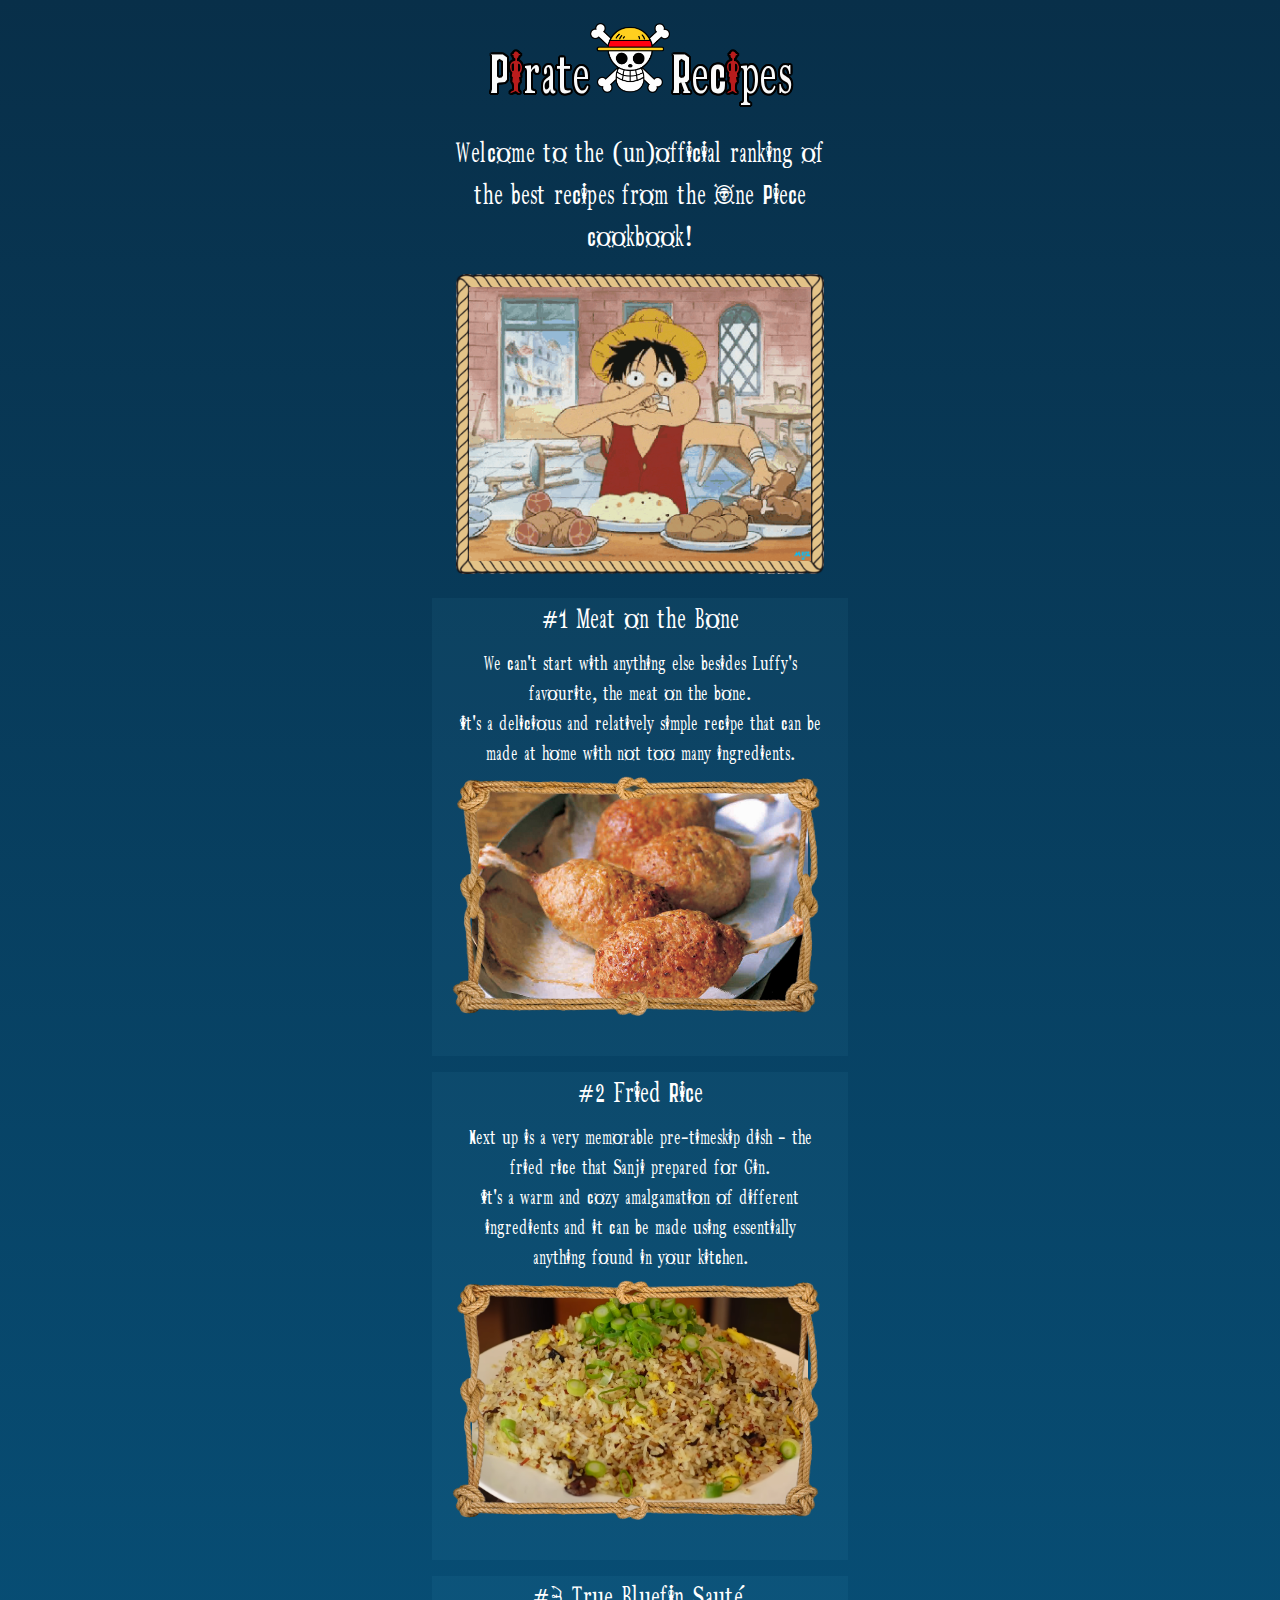
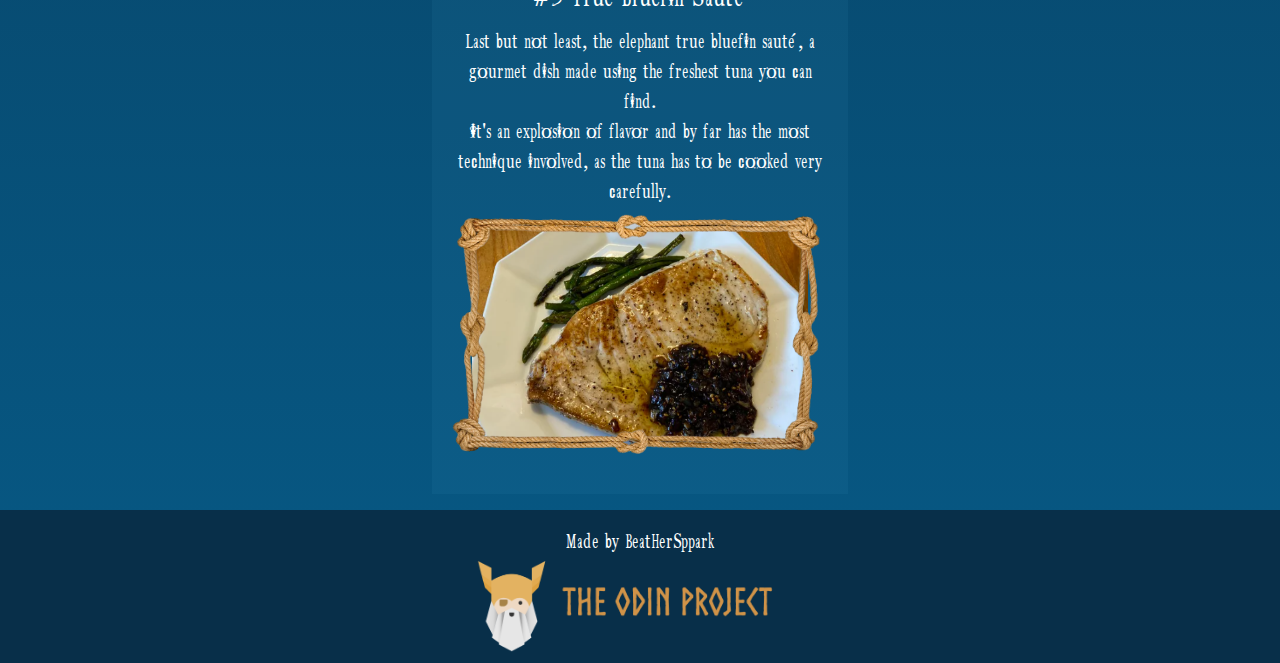
<file: index.html>
<!DOCTYPE html>
<html lang="en">
  <head>
    <meta charset="UTF-8" />
    <meta name="viewport" content="width=device-width, initial-scale=1.0" />

    <meta
      name="description"
      content="Welcome to the (un)official ranking of the best recipes from the One Piece cookbook!"
    />

    <!-- Facebook Meta Tags -->
    <meta
      property="og:url"
      content="https://beathersppark.github.io/pirate-recipes/"
    />
    <meta property="og:type" content="website" />
    <meta property="og:title" content="Pirate Recipes" />
    <meta
      property="og:description"
      content="Welcome to the (un)official ranking of the best recipes from the One Piece cookbook!"
    />
    <meta
      property="og:image"
      content="https://beathersppark.github.io/pirate-recipes/assets/icon.png"
    />

    <!-- Twitter Meta Tags -->
    <meta name="twitter:card" content="summary_large_image" />
    <meta property="twitter:domain" content="beathersppark.github.io" />
    <meta
      property="twitter:url"
      content="https://beathersppark.github.io/pirate-recipes/"
    />
    <meta name="twitter:title" content="Pirate Recipes" />
    <meta
      name="twitter:description"
      content="Welcome to the (un)official ranking of the best recipes from the One Piece cookbook!"
    />
    <meta
      name="twitter:image"
      content="https://beathersppark.github.io/pirate-recipes/assets/icon.png"
    />

    <link rel="icon" type="image/x-icon" href="./assets/favicon.ico" />
    <link rel="stylesheet" href="style.css" />
    <link rel="stylesheet" href="utils.css" />
    <title>Pirate Recipes</title>
  </head>
  <body>
    <header>
      <h1 class="title">P<span>i</span>rate</h1>
      <img src="./assets/logo.png" alt="strawhat" />
      <h1 class="title">Rec<span>i</span>pes</h1>
    </header>

    <section class="intro">
      <p>
        Welcome to the (un)official ranking of the best recipes from the One
        Piece cookbook!
      </p>
      <img src="./assets/luffy.gif" alt="Hungry Luffy" />
    </section>

    <section class="recipes">
      <div class="recipe">
        <h2>#1 Meat on the Bone</h2>
        <p>
          We can't start with anything else besides Luffy's favourite, the meat
          on the bone. <br />
          It's a delicious and relatively simple recipe that can be made at home
          with not too many ingredients.
        </p>
        <a class="coolimage" href="./recipes/meat.html">
          <img class="cool_image" src="./assets/meat.png" alt="meat" />
          <img class="cool_border" src="./assets/rope.png" alt="" />
        </a>
      </div>
      <div class="recipe">
        <h2>#2 Fried Rice</h2>
        <p>
          Next up is a very memorable pre-timeskip dish - the fried rice that
          Sanji prepared for Gin. <br />
          It's a warm and cozy amalgamation of different ingredients and it can
          be made using essentially anything found in your kitchen.
        </p>
        <a class="coolimage" href="./recipes/friedrice.html">
          <img class="cool_image" src="./assets/rice.png" alt="Fried Rice" />
          <img class="cool_border" src="./assets/rope.png" alt="" />
        </a>
      </div>
      <div class="recipe">
        <h2>#3 True Bluefin Sauté</h2>
        <p>
          Last but not least, the elephant true bluefin sauté, a gourmet dish
          made using the freshest tuna you can find. <br />
          It's an explosion of flavor and by far has the most technique
          involved, as the tuna has to be cooked very carefully.
        </p>
        <a class="coolimage" href="./recipes/blufin.html">
          <img class="cool_image" src="./assets/blufin.png" alt="blufin" />
          <img class="cool_border" src="./assets/rope.png" alt="" />
        </a>
      </div>
    </section>

    <footer>
      <p>Made by BeatHerSppark</p>
      <a href="https://www.theodinproject.com" target="_blank">
        <img src="./assets/odin.png" alt="Odin" />
      </a>
    </footer>
  </body>
</html>
</file>
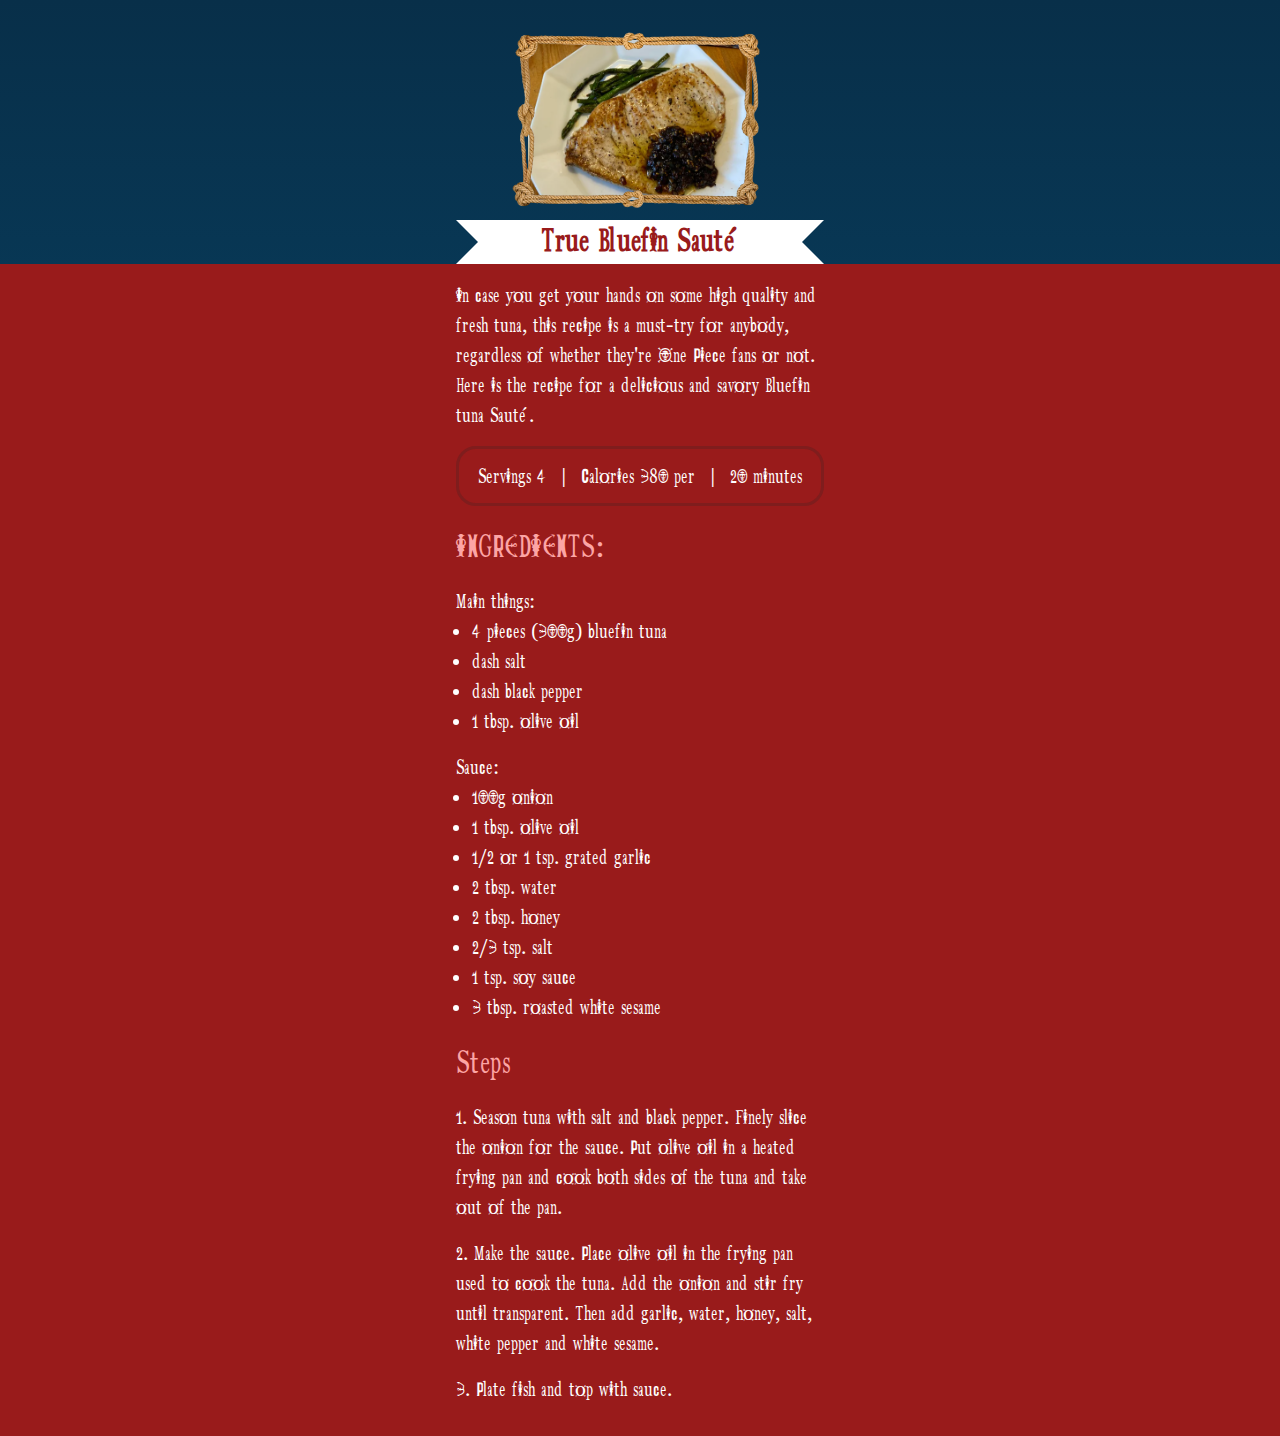
<file: recipes/blufin.html>
<!DOCTYPE html>
<html lang="en">
  <head>
    <meta charset="UTF-8" />
    <meta name="viewport" content="width=device-width, initial-scale=1.0" />
    <link rel="stylesheet" href="../utils.css" />
    <link rel="stylesheet" href="recipe.css" />
    <title>True Bluefin Saute</title>
  </head>
  <body>
    <header>
      <div class="imgcontainer">
        <img class="borderimg" src="../assets/rope.png" alt="" />
        <img class="mainimg" src="../assets/blufin.png" alt="bluefin" />
      </div>
      <div class="underline"></div>
      <h1>True Bluefin Sauté</h1>
    </header>
    <section class="recipecontainer">
      <p>
        In case you get your hands on some high quality and fresh tuna, this
        recipe is a must-try for anybody, regardless of whether they're One
        Piece fans or not. Here is the recipe for a delicious and savory Bluefin
        tuna Sauté.
      </p>
      <div class="content">
        <div class="servings">Servings 4</div>
        <div class="vl">|</div>
        <div class="calories">Calories 380 per</div>
        <div class="vl">|</div>
        <div class="time">20 minutes</div>
      </div>
      <div class="ingredients">
        <h3>INGREDIENTS:</h3>
        <p>Main things:</p>
        <ul>
          <li>4 pieces (300g) bluefin tuna</li>
          <li>dash salt</li>
          <li>dash black pepper</li>
          <li>1 tbsp. olive oil</li>
        </ul>
        <p>Sauce:</p>
        <ul>
          <li>100g onion</li>
          <li>1 tbsp. olive oil</li>
          <li>1/2 or 1 tsp. grated garlic</li>
          <li>2 tbsp. water</li>
          <li>2 tbsp. honey</li>
          <li>2/3 tsp. salt</li>
          <li>1 tsp. soy sauce</li>
          <li>3 tbsp. roasted white sesame</li>
        </ul>
      </div>
      <div class="steps">
        <h3>Steps</h3>
        <p>
          1. Season tuna with salt and black pepper. Finely slice the onion for
          the sauce. Put olive oil in a heated frying pan and cook both sides of
          the tuna and take out of the pan.
        </p>
        <p>
          2. Make the sauce. Place olive oil in the frying pan used to cook the
          tuna. Add the onion and stir fry until transparent. Then add garlic,
          water, honey, salt, white pepper and white sesame.
        </p>
        <p>3. Plate fish and top with sauce.</p>
      </div>
    </section>
  </body>
</html>
</file>
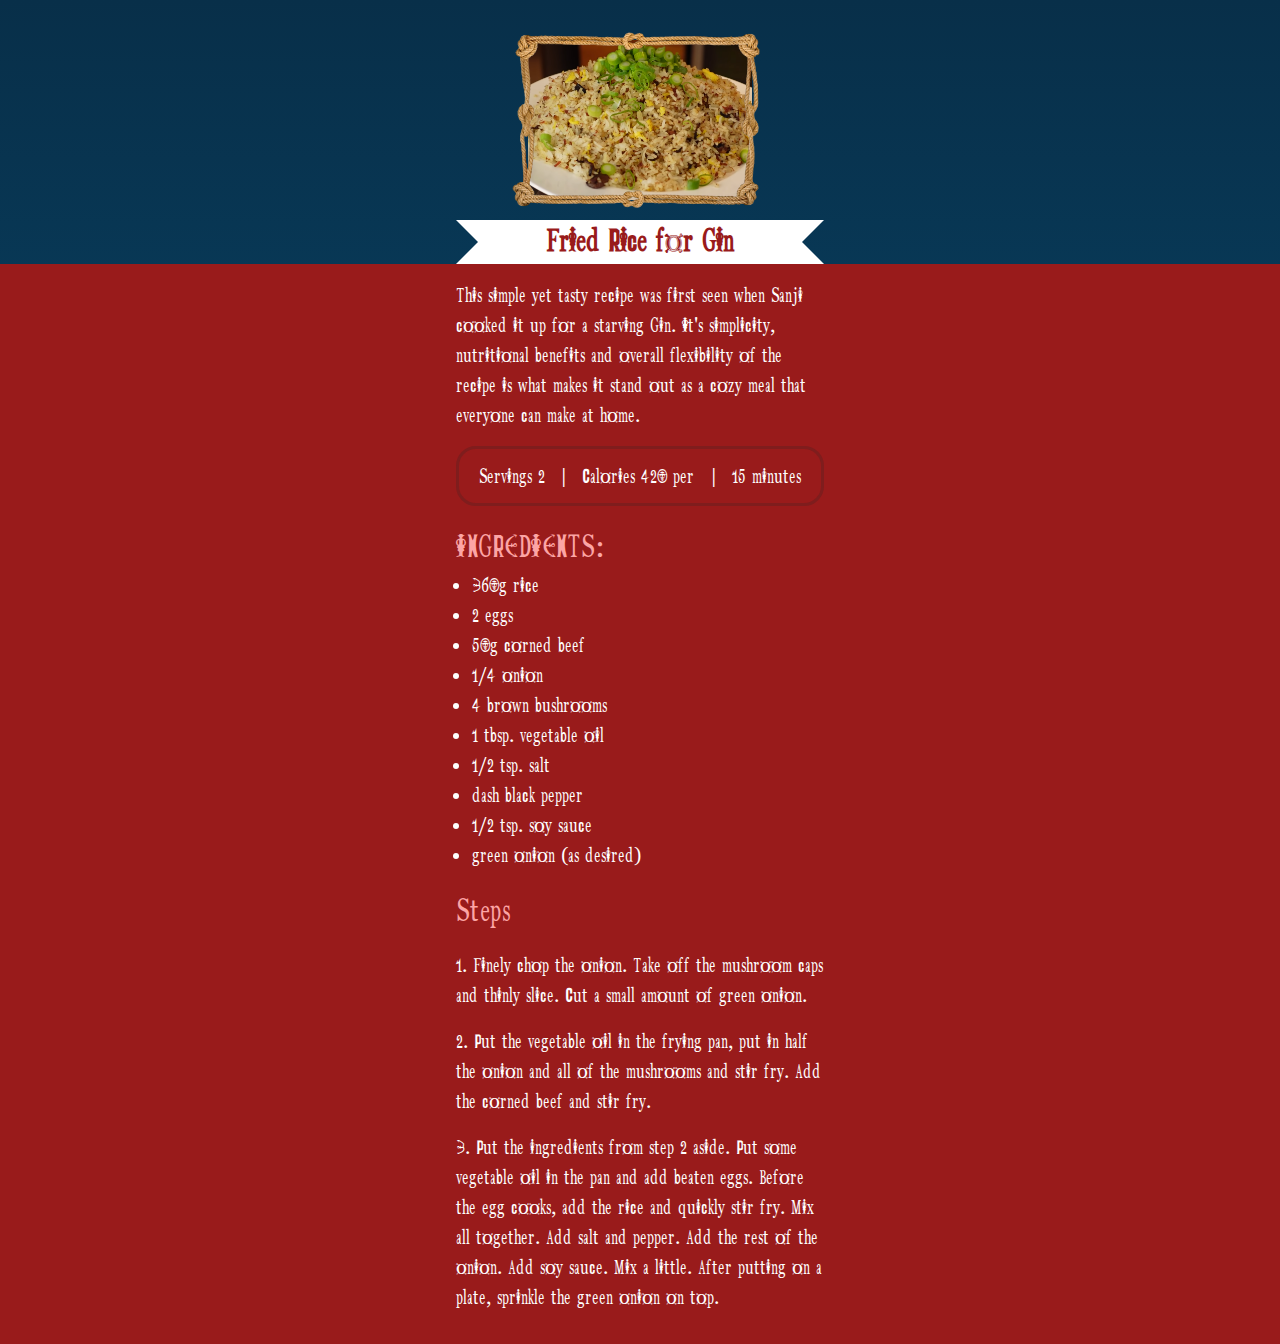
<file: recipes/friedrice.html>
<!DOCTYPE html>
<html lang="en">
  <head>
    <meta charset="UTF-8" />
    <meta name="viewport" content="width=device-width, initial-scale=1.0" />
    <link rel="stylesheet" href="../utils.css" />
    <link rel="stylesheet" href="recipe.css" />
    <title>Fried Rice</title>
  </head>
  <body>
    <header>
      <div class="imgcontainer">
        <img class="borderimg" src="../assets/rope.png" alt="" />
        <img class="mainimg" src="../assets/rice.png" alt="rice" />
      </div>
      <div class="underline"></div>
      <h1>Fried Rice for Gin</h1>
    </header>
    <section class="recipecontainer">
      <p>
        This simple yet tasty recipe was first seen when Sanji cooked it up for
        a starving Gin. It's simplicity, nutritional benefits and overall
        flexibility of the recipe is what makes it stand out as a cozy meal that
        everyone can make at home.
      </p>
      <div class="content">
        <div class="servings">Servings 2</div>
        <div class="vl">|</div>
        <div class="calories">Calories 420 per</div>
        <div class="vl">|</div>
        <div class="time">15 minutes</div>
      </div>
      <div class="ingredients">
        <h3>INGREDIENTS:</h3>
        <ul>
          <li>360g rice</li>
          <li>2 eggs</li>
          <li>50g corned beef</li>
          <li>1/4 onion</li>
          <li>4 brown bushrooms</li>
          <li>1 tbsp. vegetable oil</li>
          <li>1/2 tsp. salt</li>
          <li>dash black pepper</li>
          <li>1/2 tsp. soy sauce</li>
          <li>green onion (as desired)</li>
        </ul>
      </div>
      <div class="steps">
        <h3>Steps</h3>
        <p>
          1. Finely chop the onion. Take off the mushroom caps and thinly slice.
          Cut a small amount of green onion.
        </p>
        <p>
          2. Put the vegetable oil in the frying pan, put in half the onion and
          all of the mushrooms and stir fry. Add the corned beef and stir fry.
        </p>
        <p>
          3. Put the ingredients from step 2 aside. Put some vegetable oil in
          the pan and add beaten eggs. Before the egg cooks, add the rice and
          quickly stir fry. Mix all together. Add salt and pepper. Add the rest
          of the onion. Add soy sauce. Mix a little. After putting on a plate,
          sprinkle the green onion on top.
        </p>
      </div>
    </section>
  </body>
</html>
</file>
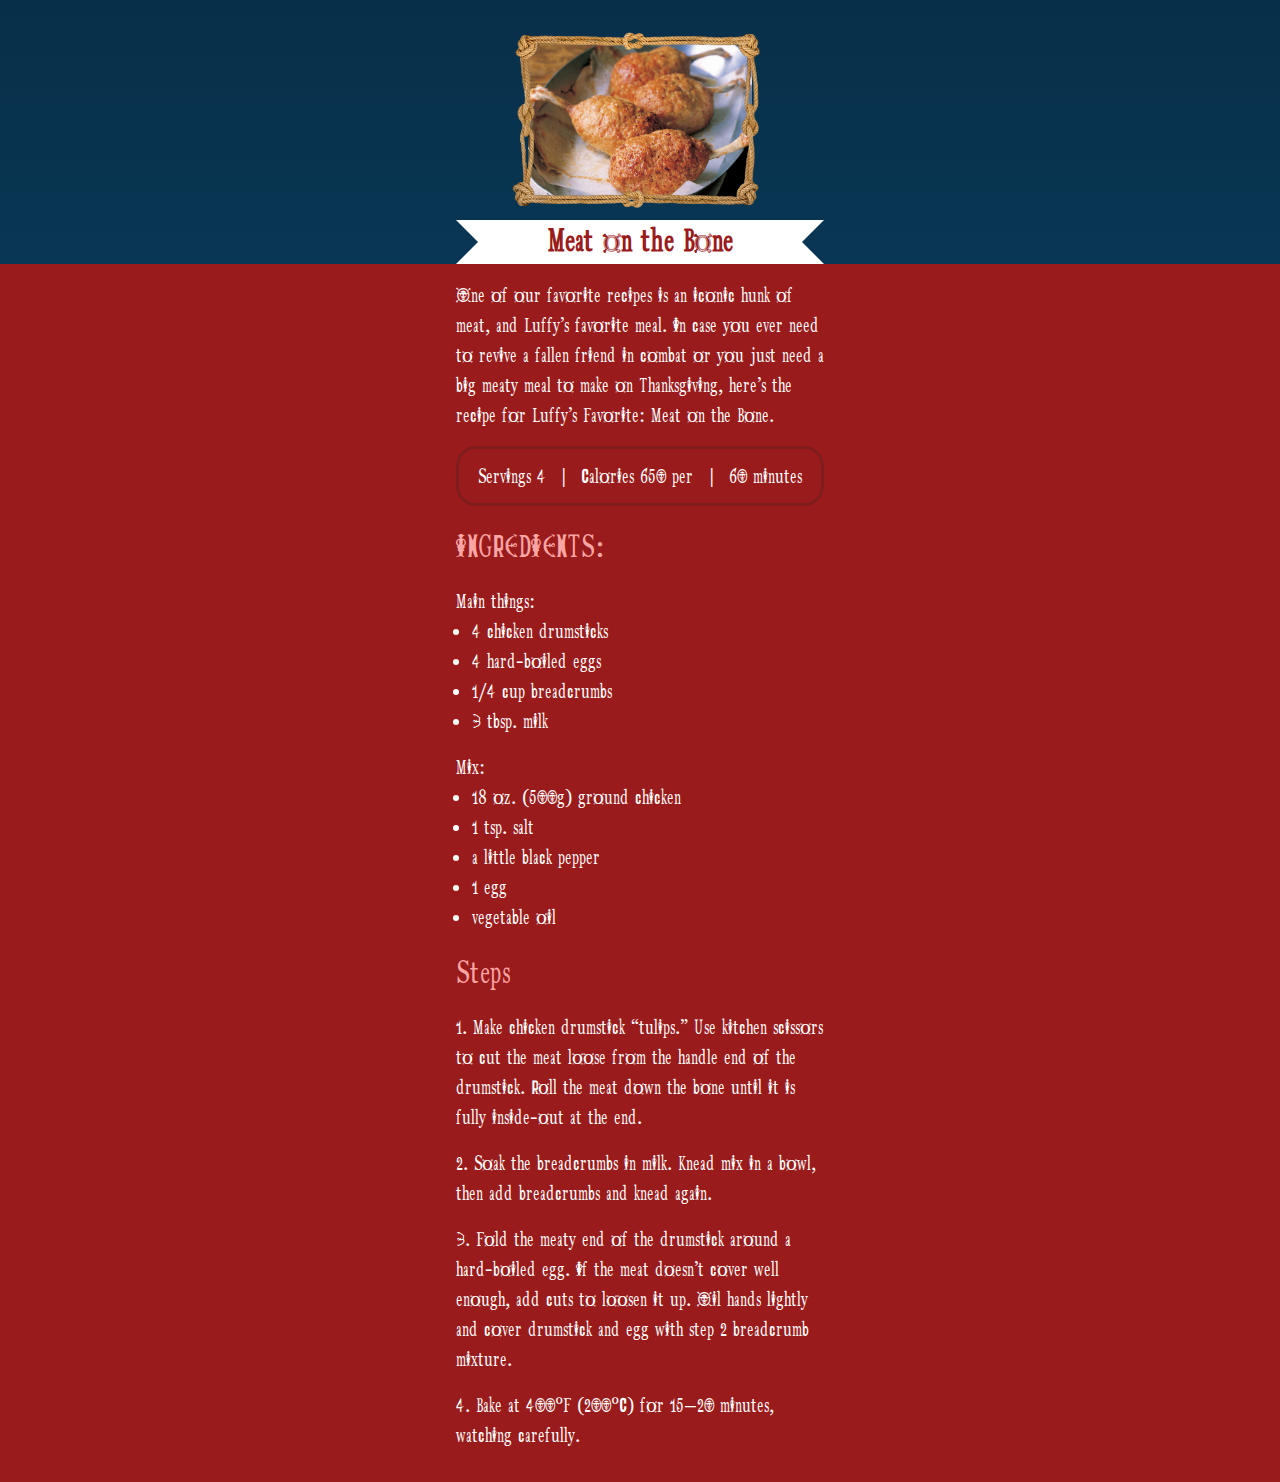
<file: recipes/meat.html>
<!DOCTYPE html>
<html lang="en">
  <head>
    <meta charset="UTF-8" />
    <meta name="viewport" content="width=device-width, initial-scale=1.0" />
    <link rel="stylesheet" href="../utils.css" />
    <link rel="stylesheet" href="recipe.css" />
    <title>Meat on the Bone</title>
  </head>
  <body>
    <header>
      <div class="imgcontainer">
        <img class="borderimg" src="../assets/rope.png" alt="" />
        <img class="mainimg" src="../assets/meat.png" alt="meat" />
      </div>
      <div class="underline"></div>
      <h1>Meat on the Bone</h1>
    </header>
    <section class="recipecontainer">
      <p>
        One of our favorite recipes is an iconic hunk of meat, and Luffy’s
        favorite meal. In case you ever need to revive a fallen friend in combat
        or you just need a big meaty meal to make on Thanksgiving, here’s the
        recipe for Luffy’s Favorite: Meat on the Bone.
      </p>
      <div class="content">
        <div class="servings">Servings 4</div>
        <div class="vl">|</div>
        <div class="calories">Calories 650 per</div>
        <div class="vl">|</div>
        <div class="time">60 minutes</div>
      </div>
      <div>
        <h3>INGREDIENTS:</h3>
        <p>Main things:</p>
        <ul>
          <li>4 chicken drumsticks</li>
          <li>4 hard-boiled eggs</li>
          <li>1/4 cup breadcrumbs</li>
          <li>3 tbsp. milk</li>
        </ul>
        <p>Mix:</p>
        <ul>
          <li>18 oz. (500g) ground chicken</li>
          <li>1 tsp. salt</li>
          <li>a little black pepper</li>
          <li>1 egg</li>
          <li>vegetable oil</li>
        </ul>
      </div>
      <div class="steps">
        <h3>Steps</h3>
        <p>
          1. Make chicken drumstick “tulips.” Use kitchen scissors to cut the
          meat loose from the handle end of the drumstick. Roll the meat down
          the bone until it is fully inside-out at the end.
        </p>
        <p>
          2. Soak the breadcrumbs in milk. Knead mix in a bowl, then add
          breadcrumbs and knead again.
        </p>
        <p>
          3. Fold the meaty end of the drumstick around a hard-boiled egg. If
          the meat doesn’t cover well enough, add cuts to loosen it up. Oil
          hands lightly and cover drumstick and egg with step 2 breadcrumb
          mixture.
        </p>
        <p>4. Bake at 400°F (200°C) for 15–20 minutes, watching carefully.</p>
      </div>
    </section>
  </body>
</html>
</file>
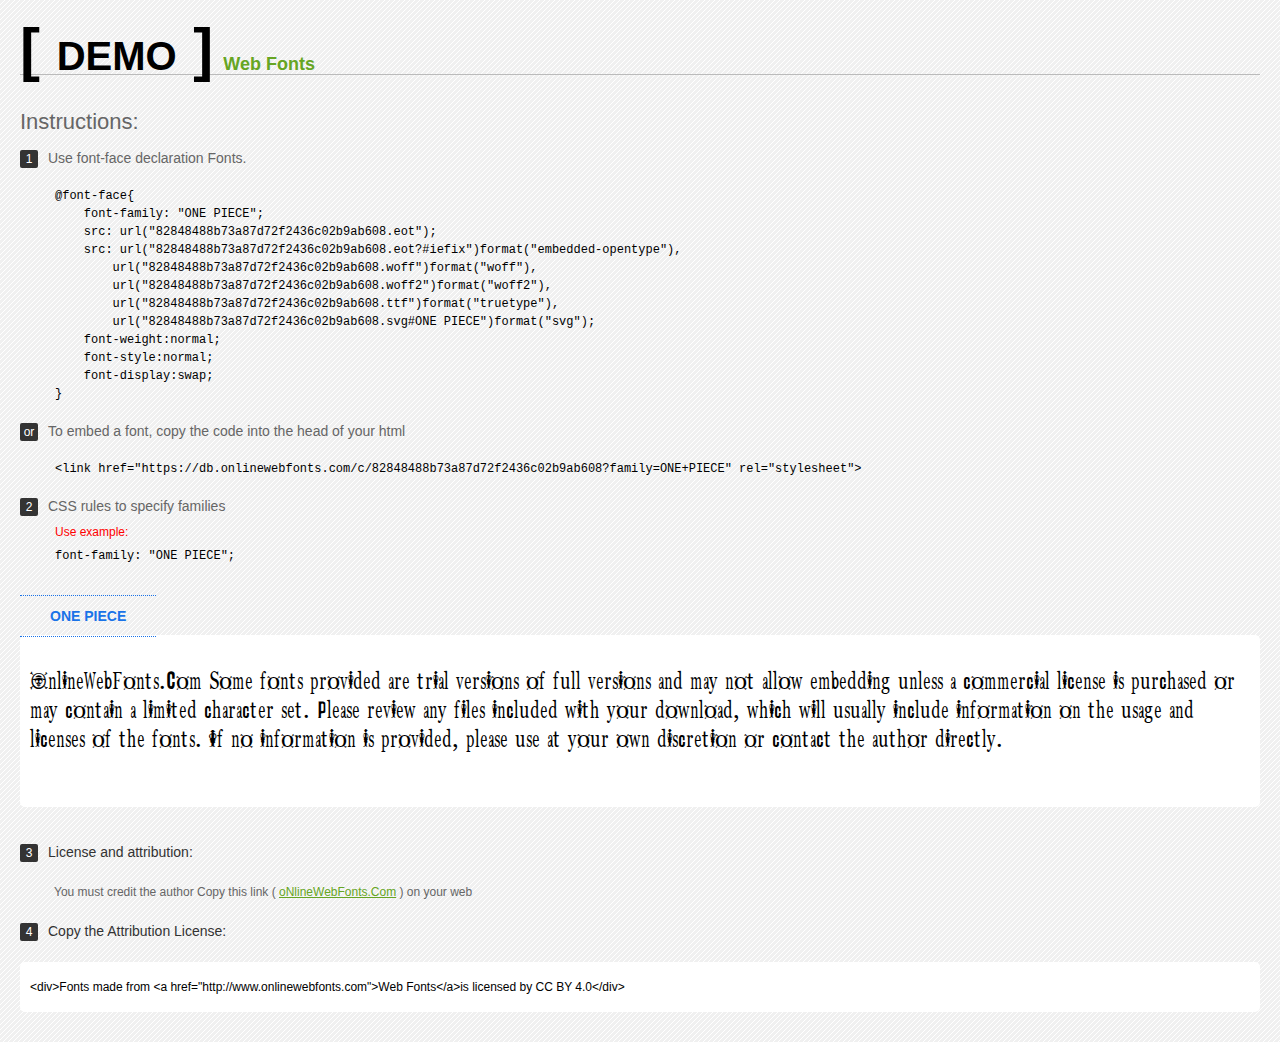
<file: assets/font/Web Fonts/Web Fonts Demo.html>
<!doctype html>
<html>
<head>
<meta charset="utf-8">
<title>ONE PIECE Fonts Demo</title>
<style type="text/css">
*{margin:0;padding:0;list-style-type:none;}body{font-family:Arial,Helvetica,sans-serif;line-height:1.5;font-size:16px;padding:20px;color:#333;background-image:url([data-uri]);}a{color:#66A523;}a:hover,.g:hover{opacity:0.7;}h1{font-size:60px;border-bottom:1px solid #bbb;line-height:20px;color:#000;text-transform:uppercase;margin-top:20px;}h1 a{font-size:18px;color:#66A523;text-decoration:none;text-transform:capitalize;margin-left:10px;}h1 font{font-size:40px;}.info{float:left;font-size:14px;margin-top:30px;color:#666;}.info .inst{font-size:22px;margin-bottom:10px;}.info span,.by span{color:#fff;border-radius:2px;display:inline-block;width:18px;height:18px;text-align:center;margin-right:10px;background-color:#333333;font-size:12px;line-height:18px;}.info .exs{font-size:12px;color:#666;margin-left:35px;display:block;}.info .exs font{color:#f00;line-height:30px;}.demo{float:left;width:100%;height:auto;padding-bottom:10px;margin-top:70px;background-color:#FFF;border-radius:5px;}.demo a{color:#1a73e8;float:left;font-weight:bold;font-size:14px;padding-right:30px;padding-left:30px;position:relative;border-top-width:1px;border-top-style:dotted;border-top-color:#1A73E8;text-decoration:none;border-bottom-width:1px;border-bottom-style:dotted;border-bottom-color:#1A73E8;line-height:40px;margin-top:-40px;}.demo .t{font-size:24px;float:left;width:calc(100% - 20px);color:#000;height:120px;margin-top:20px;line-height:1.2em;overflow-x:hidden;padding:10px;}.by{padding-top:15px;float:left;width:100%;margin-top:10px;margin-right:0;margin-bottom:10px;margin-left:0;font-size:14px;color:#666;}.by .b{padding-top:10px;padding-bottom:10px;color:#333;}.by .a{padding-top:10px;padding-bottom:10px;margin-left:34px;font-size:12px;}.te{width:100%;height:auto;border:0px solid #CCC;resize:none;float:left;margin-top:10px;line-height:16px;overflow:hidden;border-radius:5px;color:#000000;background-color:#FFF;font-size:12px;margin-bottom:20px;text-indent:10px;padding-top:17px;padding-bottom:17px;}pre{color:#000;}
</style>
<style type="text/css">

@font-face{
    font-family: "ONE PIECE";
    src: url("82848488b73a87d72f2436c02b9ab608.eot");
    src: url("82848488b73a87d72f2436c02b9ab608.eot?#iefix")format("embedded-opentype"),
        url("82848488b73a87d72f2436c02b9ab608.woff")format("woff"),
        url("82848488b73a87d72f2436c02b9ab608.woff2")format("woff2"),
        url("82848488b73a87d72f2436c02b9ab608.ttf")format("truetype"),
        url("82848488b73a87d72f2436c02b9ab608.svg#ONE PIECE")format("svg");
    font-weight:normal;
    font-style:normal;
    font-display:swap;
}

</style>
</head>
<body>
<h1> <span>[ <font>Demo</font> ]</span><a href="http://www.onlinewebfonts.com" target="_blank">Web Fonts</a></h1>
<div class="info">
  <div class="inst">Instructions:</div>
  <span>1</span>Use font-face declaration Fonts.
  <div class="exs">
    <pre>

@font-face{
    font-family: "ONE PIECE";
    src: url("82848488b73a87d72f2436c02b9ab608.eot");
    src: url("82848488b73a87d72f2436c02b9ab608.eot?#iefix")format("embedded-opentype"),
        url("82848488b73a87d72f2436c02b9ab608.woff")format("woff"),
        url("82848488b73a87d72f2436c02b9ab608.woff2")format("woff2"),
        url("82848488b73a87d72f2436c02b9ab608.ttf")format("truetype"),
        url("82848488b73a87d72f2436c02b9ab608.svg#ONE PIECE")format("svg");
    font-weight:normal;
    font-style:normal;
    font-display:swap;
}

</pre>
  </div>
  <span>or</span>To embed a font, copy the code into the head of your html
  <div class="exs">
<br/><pre>&lt;link href=&quot;https://db.onlinewebfonts.com/c/82848488b73a87d72f2436c02b9ab608?family=ONE+PIECE&quot; rel=&quot;stylesheet&quot;&gt;</pre><br/>
  </div>
  <span>2</span>CSS rules to specify families
  <div class="exs"><font>Use example:</font> <br/>
    <pre>
font-family: &quot;ONE PIECE&quot;;
</pre>
  </div>
</div>
<!--demo-->
<div class="demo"><a href="https://www.onlinewebfonts.com/download/82848488b73a87d72f2436c02b9ab608" target="_blank">ONE PIECE</a>
  <div class="t" style='font-family:"ONE PIECE"'>
  OnlineWebFonts.Com Some fonts provided are trial versions of full versions and may not allow embedding 
unless a commercial license is purchased or may contain a limited character set. 
Please review any files included with your download, 
which will usually include information on the usage and licenses of the fonts. 
If no information is provided, 
please use at your own discretion or contact the author directly.</div>
</div>
<!--demo-->
<div class="by">
  <div class="b"><span>3</span>License and attribution:</div>
  <div class="a">You must credit the author Copy this link ( <a href="http://www.onlinewebfonts.com" target="_blank">oNlineWebFonts.Com</a> ) on your web</div>
  <div class="b"><span>4</span>Copy the Attribution License:</div>
  <div class="te">&lt;div&gt;Fonts made from &lt;a href="http://www.onlinewebfonts.com"&gt;Web Fonts&lt;/a&gt;is licensed by CC BY 4.0&lt;/div&gt;</div>
</div>
</body>
</html>
</file>
<file: style.css>
:root {
  --orange500: #f97316;
}

header {
  display: flex;
  justify-content: center;
  align-items: center;
}

header img {
  width: 5rem;
}

.title {
  margin-top: 2rem;
  text-align: center;
  font-size: 3.5rem;
  color: #fafafa;
  text-shadow: rgb(0, 0, 0) 2px 0px 0px, rgb(0, 0, 0) 1.75517px 0.958851px 0px,
    rgb(0, 0, 0) 1.0806px 1.68294px 0px, rgb(0, 0, 0) 0.141474px 1.99499px 0px,
    rgb(0, 0, 0) -0.832294px 1.81859px 0px,
    rgb(0, 0, 0) -1.60229px 1.19694px 0px, rgb(0, 0, 0) -1.97998px 0.28224px 0px,
    rgb(0, 0, 0) -1.87291px -0.701566px 0px,
    rgb(0, 0, 0) -1.30729px -1.5136px 0px,
    rgb(0, 0, 0) -0.421592px -1.95506px 0px,
    rgb(0, 0, 0) 0.567324px -1.91785px 0px,
    rgb(0, 0, 0) 1.41734px -1.41108px 0px,
    rgb(0, 0, 0) 1.92034px -0.558831px 0px;
}

header span {
  color: #b91c1c;
}

.intro {
  display: flex;
  align-items: center;
  justify-content: center;
  flex-direction: column;
}

.intro p {
  width: 23rem;
  margin-top: 1rem;
  color: white;
  font-size: 1.75rem;
  text-align: center;
}

.intro img {
  margin-top: 1rem;
  width: 23rem;
  border: 13px solid;
  border-image-source: url(./assets/ropegif.png);
  border-image-slice: 21 24 21 24;
  border-image-width: 20px 20px 20px 20px;
  border-image-repeat: stretch stretch;
}

.recipes {
  margin-top: 1.5rem;
  width: 100%;
  display: flex;
  flex-direction: column;
  justify-content: center;
  align-items: center;
}

.recipes h2 {
  color: white;
  font-size: 1.75rem;
}

.recipe {
  width: 26rem;
  display: flex;
  flex-direction: column;
  justify-content: center;
  align-items: center;
  text-align: center;
  color: white;
  background-color: rgba(126, 212, 252, 0.05);
  margin-bottom: 1rem;
}

.recipe p {
  margin-top: 0.5rem;
  font-size: 1.25rem;
  width: 23rem;
}

.coolimage {
  position: relative;
  margin-bottom: 2rem;
  overflow: hidden;
  width: 24rem;
  height: 16rem;
  display: flex;
  flex-direction: column;
  justify-content: center;
  align-items: center;
}

.coolimage .cool_image {
  width: 21rem;
  height: 14rem;
  object-fit: cover;
}

.coolimage .cool_border {
  position: absolute;
  z-index: 2;
  top: 0.5rem;
  left: 0.25rem;
  height: 15rem;
  width: 23rem;
}

footer {
  background-color: rgb(8, 47, 73);
  padding-top: 1rem;
  padding-bottom: 0.25rem;
  color: white;
  font-size: 1.25rem;
  display: flex;
  align-items: center;
  justify-content: center;
  flex-direction: column;
}

footer img {
  width: 23rem;
}
</file>
<file: utils.css>
/* Box sizing rules */
*,
*::before,
*::after {
  box-sizing: border-box;
}

/* Remove default margin */
* {
  margin: 0;
  padding: 0;
  border: none;
  font: inherit;
}

html {
  -webkit-text-size-adjust: none; /* for iOS Safari */
  text-size-adjust: none; /* for other mobile browsers */
}

label,
button,
select,
summary,
[type="radio"],
[type="submit"],
[type="checkbox"] {
  cursor: pointer;
}

:focus:not(:focus-visible) {
  outline: none;
}

/* Remove list styles on ul, ol elements with a list role, which suggests default styling will be removed */
ul[role="list"],
ol[role="list"] {
  list-style: none;
}

/* Set core root defaults */
html:focus-within {
  scroll-behavior: smooth;
}

/* Set core body defaults */
body {
  text-rendering: optimizeSpeed;
  line-height: 1.5;
}

/* A elements that don't have a class get default styles */
a:not([class]) {
  text-decoration-skip-ink: auto;
}

/* Make images easier to work with */
img,
picture,
svg {
  max-width: 100%;
  display: block;
}

/* Remove all animations, transitions and smooth scroll for people that prefer not to see them */
@media (prefers-reduced-motion: reduce) {
  html:focus-within {
    scroll-behavior: auto;
  }

  *,
  *::before,
  *::after {
    animation-duration: 0.01ms !important;
    animation-iteration-count: 1 !important;
    transition-duration: 0.01ms !important;
    scroll-behavior: auto !important;
  }
}

@font-face {
  font-family: onePiece;
  src: url(./assets/font/op.ttf);
}

body {
  background: rgb(8, 47, 73);
  background: linear-gradient(
    180deg,
    rgba(8, 47, 73, 1) 0%,
    rgba(7, 89, 133, 1) 100%
  );
  font-family: onePiece;
}
</file>
<file: recipes/recipe.css>
header {
  display: flex;
  flex-direction: column;
  align-items: center;
  color: white;
  position: relative;
}

.imgcontainer {
  margin-top: 1.5rem;
  position: relative;
  overflow: hidden;
  width: 17rem;
  height: 12rem;
  display: flex;
  flex-direction: column;
  justify-content: center;
  align-items: center;
}

.imgcontainer .mainimg {
  width: 14rem;
  height: 10rem;
  object-fit: cover;
}

.imgcontainer .borderimg {
  position: absolute;
  z-index: 2;
  top: 0.5rem;
  left: 0.5rem;
  height: 11rem;
  width: 15.5rem;
}

.underline {
  position: absolute;
  border-top: 1.4rem solid white;
  border-bottom: 1.4rem solid white;
  border-left: 1.4rem solid transparent;
  border-right: 1.4rem solid transparent;
  margin-top: 0;
  left: 50%;
  transform: translateX(-50%);
  margin-top: 13.75rem;
  width: 23rem;
  z-index: -1;
}

header h1 {
  color: #991b1b;
  width: 21rem;
  text-align: center;
  font-size: 2rem;
  font-weight: 700;
}

.recipecontainer {
  background-color: #991b1b;
  color: white;
  display: flex;
  flex-direction: column;
  justify-content: center;
  align-items: center;
}

.recipecontainer p {
  margin-top: 1rem;
  font-size: 1.25rem;
  width: 23rem;
}

.recipecontainer h3 {
  margin-top: 1rem;
  font-size: 2rem;
  color: #fca5a5;
}

.recipecontainer li {
  font-size: 1.25rem;
  margin-left: 1rem;
}

.recipecontainer .content {
  border: 3px solid white;
  border-radius: 20px;
  border-color: #7f1d1d;
  font-size: 1.25rem;
  padding: 0.75rem;
  width: 23rem;
  margin-top: 1rem;
  display: flex;
  flex-direction: row;
  justify-content: space-around;
  align-items: center;
}

.ingredients {
  width: 23rem;
}

.steps {
  margin-bottom: 2rem;
}
</file>
